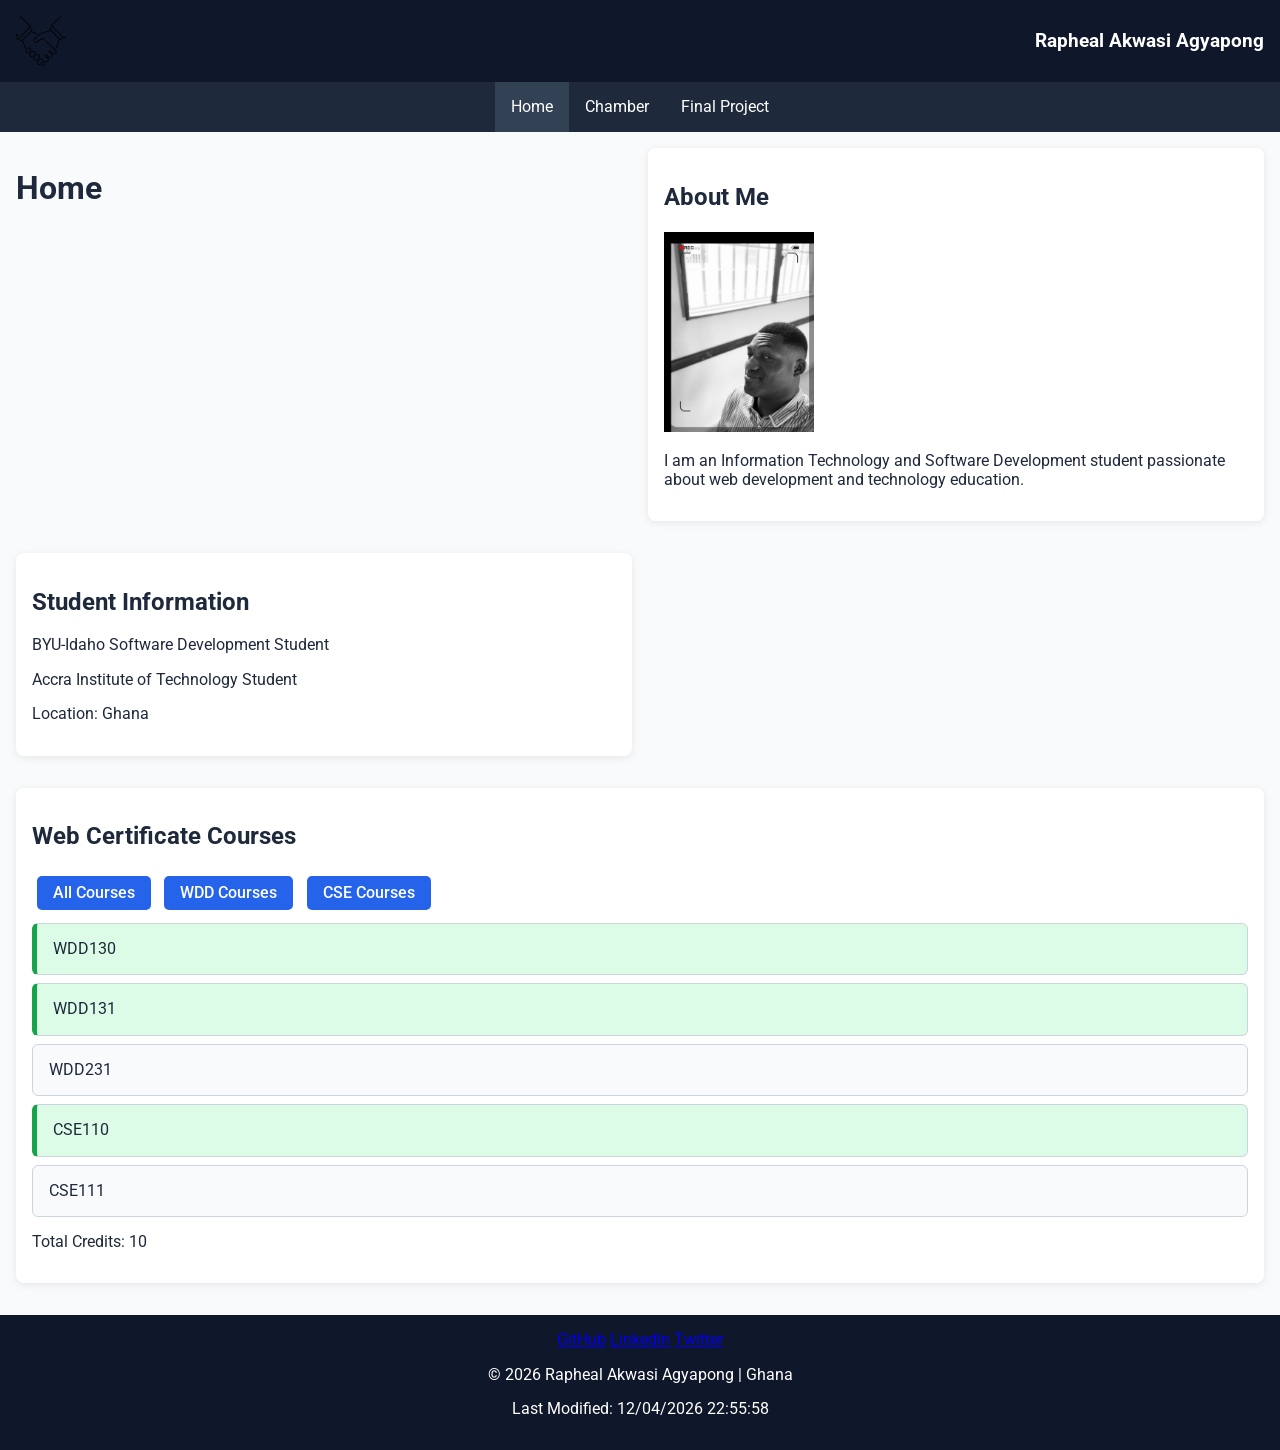
<file: index.html>
<!DOCTYPE html>
<html lang="en">
<head>
    <meta charset="UTF-8">
    <meta name="viewport" content="width=device-width, initial-scale=1.0">
    <meta name="description" content="This is the WDD231 course home page for Rapheal Akwasi Agyapong showcasing web development projects, certificates, and student information.">
    <meta name="author" content="Rapheal Akwasi Agyapong">

    <title>WDD231 Home</title>

    <!-- Google Fonts -->
    <link rel="preconnect" href="https://fonts.googleapis.com">
    <link rel="preconnect" href="https://fonts.gstatic.com" crossorigin>
    <link href="https://fonts.googleapis.com/css2?family=Roboto:wght@400;700&display=swap" rel="stylesheet">

    <!-- CSS -->
    <link rel="stylesheet" href="styles/normalize.css">
    <link rel="stylesheet" href="styles/small.css">
    <link rel="stylesheet" href="styles/larger.css">

    <!-- JavaScript -->
    <script src="scripts/navigation.js" defer></script>
    <script src="scripts/date.js" defer></script>
    <script src="scripts/course.js" defer></script>
</head>

<body>
    <header>
        <img src="images/logo.svg" alt="Website Logo" width="50">
        <span>Rapheal Akwasi Agyapong</span>
        <button id="menu">☰</button>
    </header>

    <nav id="nav">
        <a href="index.html" class="active">Home</a>
        <a href="chamber/">Chamber</a>
        <a href="final_project/">Final Project</a>
    </nav>

    <main>
        <h1>Home</h1>

        <section>
            <h2>About Me</h2>
            <img src="images/profile.jpg" alt="Profile Picture" width="150">
            <p>
                I am an Information Technology and Software Development student
                passionate about web development  and technology education.
            </p>
        </section>

        <section>
            <h2>Student Information</h2>
            <p>BYU-Idaho Software Development Student</p>
            <p>Accra Institute of Technology Student</p>
            <p>Location: Ghana</p>
        </section>

        <section>
            <h2>Web Certificate Courses</h2>

            <div class="buttons">
                <button id="all">All Courses</button>
                <button id="wdd">WDD Courses</button>
                <button id="cse">CSE Courses</button>
            </div>

            <div id="courses"></div>
            <p id="credits"></p>
        </section>
    </main>

    <footer>
        <div class="socials">
            <a href="https://github.com/">GitHub</a>
            <a href="https://linkedin.com/">LinkedIn</a>
            <a href="https://twitter.com/">Twitter</a>
        </div>

        <p id="copyright"></p>
        <p id="lastModified"></p>
    </footer>
</body>
</html>
</file>
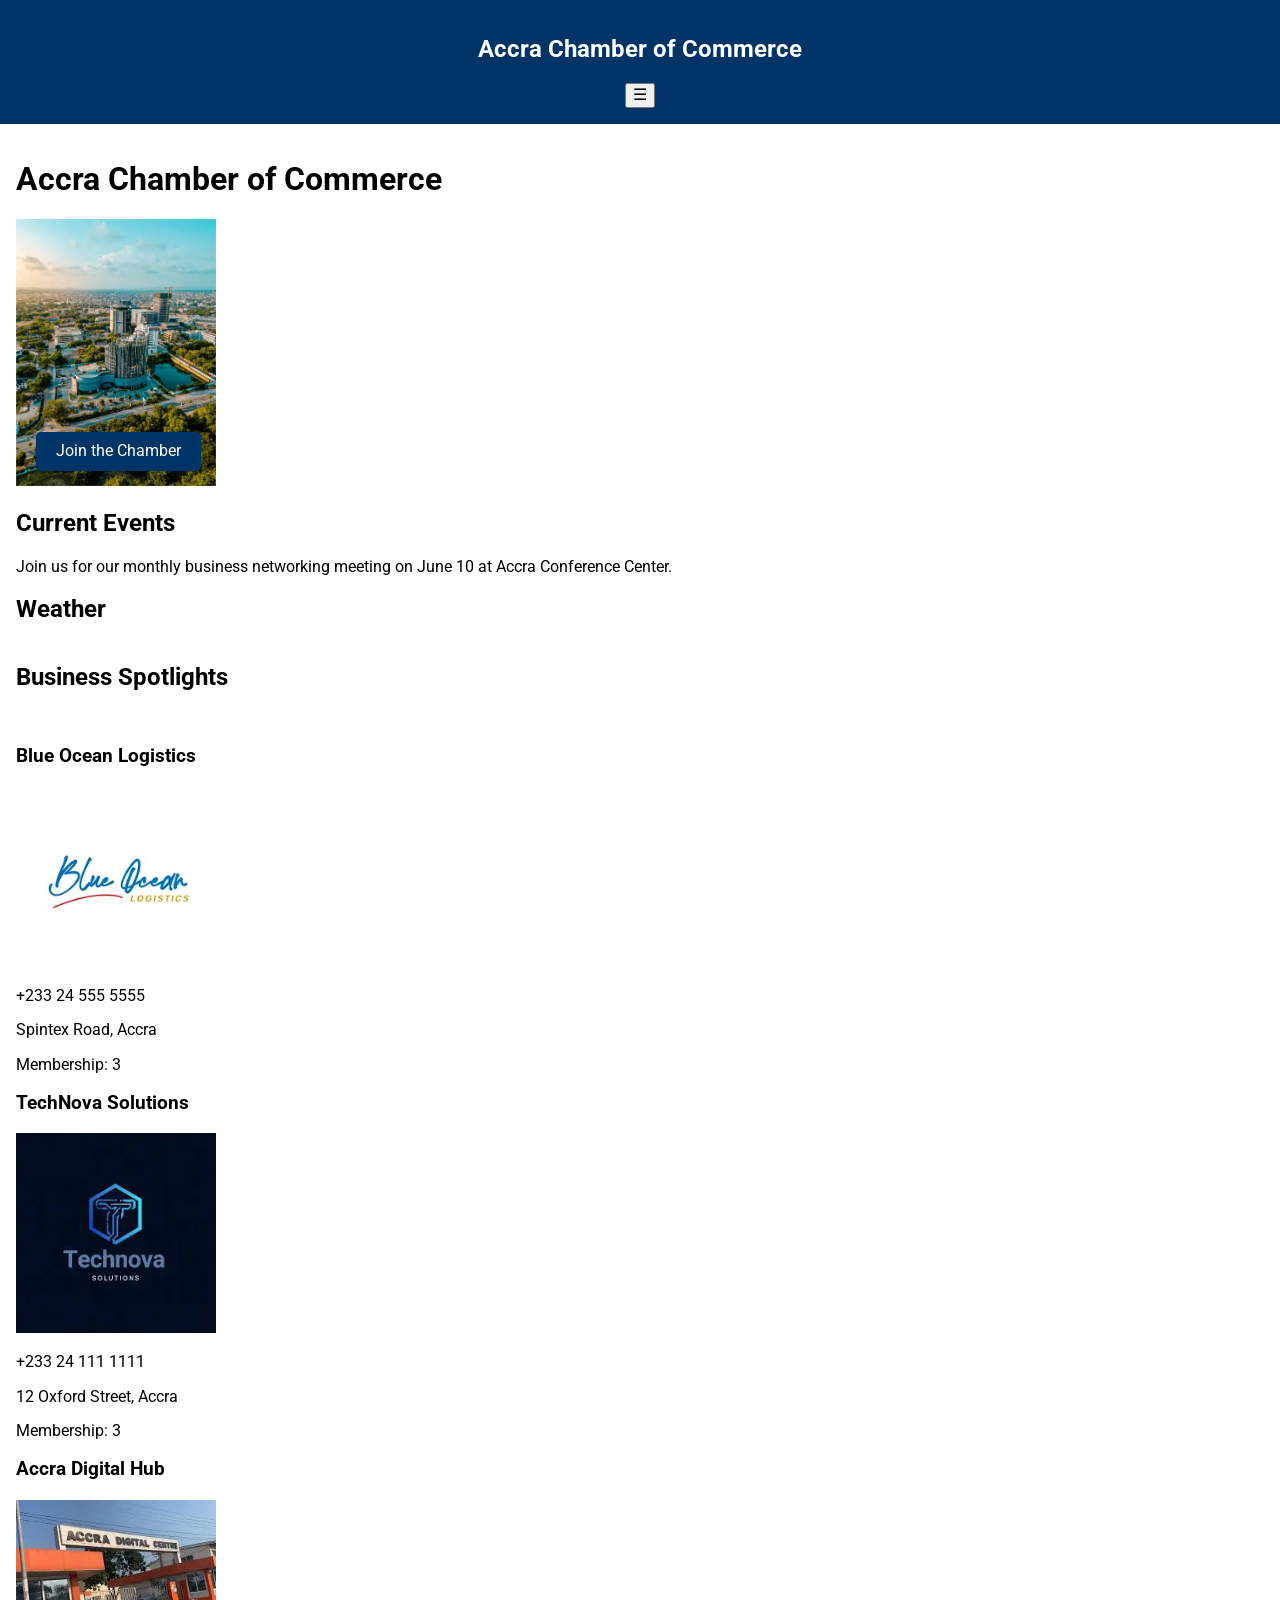
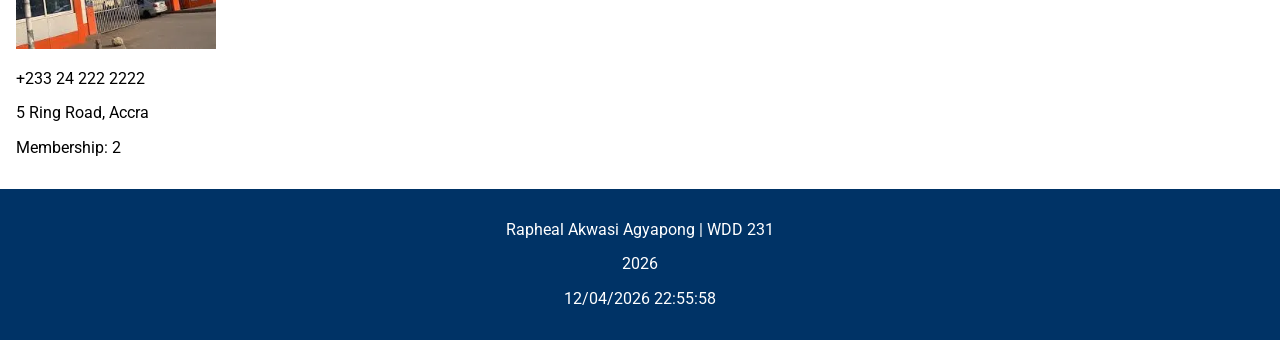
<file: chamber/index.html>
<!DOCTYPE html>
<html lang="en">
<head>
    <meta charset="UTF-8">
    <meta name="viewport" content="width=device-width, initial-scale=1.0">

    <title>Accra Chamber of Commerce | Home</title>

    <meta name="description" content="Welcome to the Accra Chamber of Commerce. Explore local businesses, events, weather updates, and join today.">
    <meta name="author" content="Rapheal Akwasi Agyapong">

    <!-- ✅ Open Graph -->
    <meta property="og:title" content="Accra Chamber of Commerce Home Page Directory">
    <meta property="og:description" content="Discover businesses, events, and opportunities with the Accra Chamber of Commerce.">
    <meta property="og:image" content="https://es-ralph.github.io/wdd231/chamber/images/logo.png">
    <meta property="og:url" content="https://es-ralph.github.io/wdd231/chamber/index.html">

    <!-- ✅ Google Fonts -->
    <link rel="preconnect" href="https://fonts.googleapis.com">
    <link rel="preconnect" href="https://fonts.gstatic.com" crossorigin>
    <link href="https://fonts.googleapis.com/css2?family=Roboto:wght@400;700&display=swap" rel="stylesheet">

    <!-- ✅ Favicon -->
    <link rel="icon" href="images/favicon.ico">

    <!-- ✅ CSS -->
    <link rel="stylesheet" href="styles/normalize.css">
    <link rel="stylesheet" href="styles/small.css">

    <!-- ✅ JS -->
    <script defer src="scripts/home.js"></script>
</head>

<body>

<header>
    <h2>Accra Chamber of Commerce</h2>
    <button id="menu" aria-label="Open navigation menu">☰</button>

    <nav>
        <ul>
            <li><a href="index.html" class="active">Home</a></li>
            <li><a href="directory.html">Directory</a></li>
            <li><a href="join.html">Join</a></li>
            <li><a href="discover.html">Discover</a></li>
        </ul>
    </nav>
</header>

<main>

    <!-- ✅ REQUIRED H1 -->
    <h1>Accra Chamber of Commerce</h1>

    <!-- ✅ HERO -->
    <section class="hero">
        <img src="images/hero.webp" alt="Accra business district">
        <a href="join.html" class="cta">Join the Chamber</a>
    </section>

    <!-- ✅ EVENTS -->
    <section class="events">
        <h2>Current Events</h2>
        <p>Join us for our monthly business networking meeting on June 10 at Accra Conference Center.</p>
    </section>

    <!-- ✅ WEATHER -->
    <section class="weather">
        <h2>Weather</h2>
        <p id="temp"></p>
        <p id="desc"></p>
        <div id="forecast"></div>
    </section>

    <!-- ✅ SPOTLIGHT -->
    <section class="spotlight">
        <h2>Business Spotlights</h2>
        <div id="spotlights"></div>
    </section>

</main>

<footer>
    <p>Rapheal Akwasi Agyapong | WDD 231</p>
    <p id="year"></p>
    <p id="lastModified"></p>
</footer>

</body>
</html>
</file>
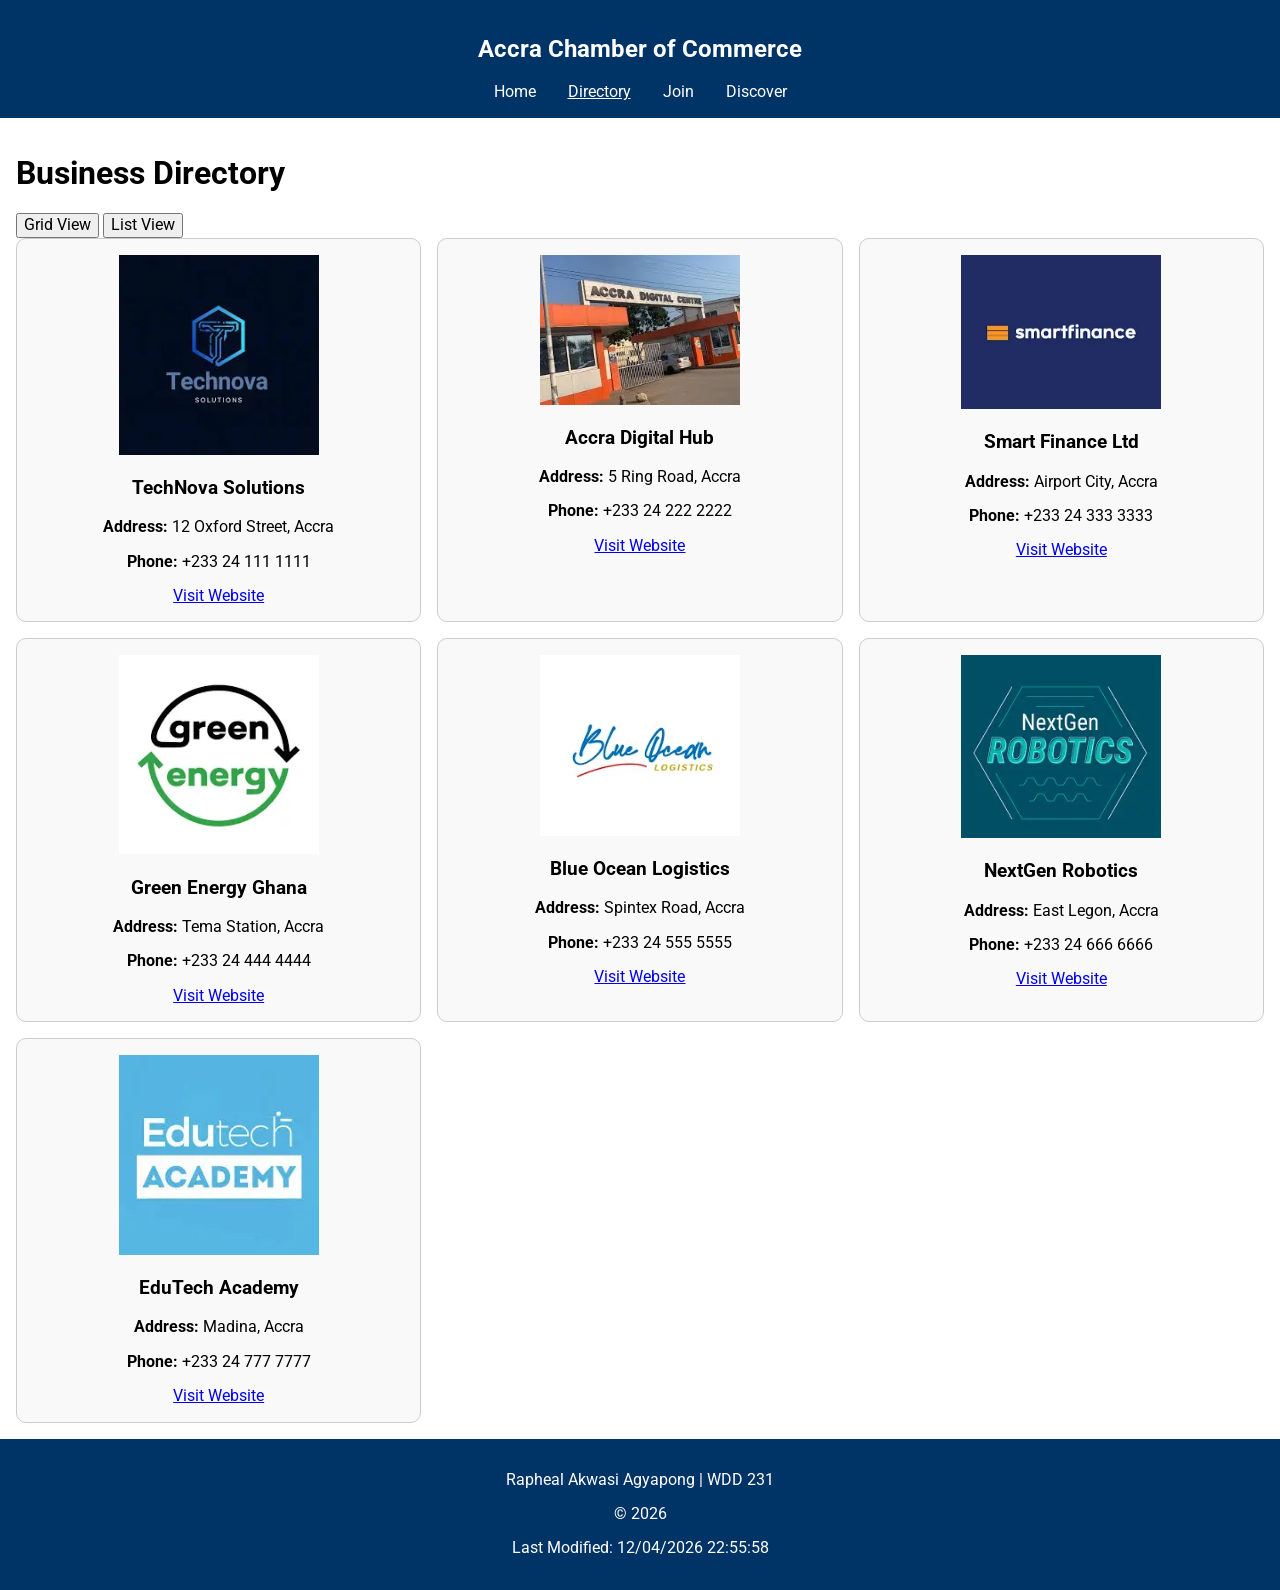
<file: chamber/directory.html>
<!DOCTYPE html>
<html lang="en">

<head>
    <meta charset="UTF-8">
    <meta name="viewport" content="width=device-width, initial-scale=1.0">

    <title>Accra Chamber of Commerce | Business Directory</title>

    <meta name="description" content="Explore verified businesses, organizations, and services listed in the Accra Chamber of Commerce directory across Ghana.">
    <meta name="author" content="Rapheal Akwasi Agyapong">

    <!-- ✅ Open Graph (FIXED) -->
    <meta property="og:title" content="Accra Chamber Directory of Businesses">
    <meta property="og:description" content="Explore verified companies and organizations in the Accra Chamber of Commerce directory with contact details and services.">
    <meta property="og:image" content="https://es-ralph.github.io/wdd231/chamber/images/logo.png">
    <meta property="og:url" content="https://es-ralph.github.io/wdd231/chamber/directory.html">

    <!-- ✅ Google Fonts (FIXED) -->
    <!-- Google Fonts -->
    <link rel="preconnect" href="https://fonts.googleapis.com">
    <link rel="preconnect" href="https://fonts.gstatic.com" crossorigin>
    <link href="https://fonts.googleapis.com/css2?family=Roboto:wght@400;700&display=swap" rel="stylesheet">

    <link rel="icon" href="favicon.ico">

    <!-- CSS -->
    <link rel="stylesheet" href="styles/normalize.css">
    <link rel="stylesheet" href="styles/small.css">
    <link rel="stylesheet" href="styles/larger.css">

    <!-- JS -->
    <script defer src="scripts/directory.js"></script>
</head>

<body>

<header>
    <h2>Accra Chamber of Commerce</h2>

    <button id="menu" aria-label="Open navigation menu">☰</button>

    <nav>
        <ul>
            <li><a href="index.html">Home</a></li>
            <li><a href="directory.html" class="active">Directory</a></li>
            <li><a href="join.html">Join</a></li>
            <li><a href="discover.html">Discover</a></li>
        </ul>
    </nav>
</header>

<main>
    <h1>Business Directory</h1>

    <div class="view-buttons">
        <button id="grid">Grid View</button>
        <button id="list">List View</button>
    </div>

    <section id="members" class="grid"></section>
</main>

<footer>
    <p>Rapheal Akwasi Agyapong | WDD 231</p>
    <p id="year"></p>
    <p id="lastModified"></p>
</footer>

</body>
</html>
</file>
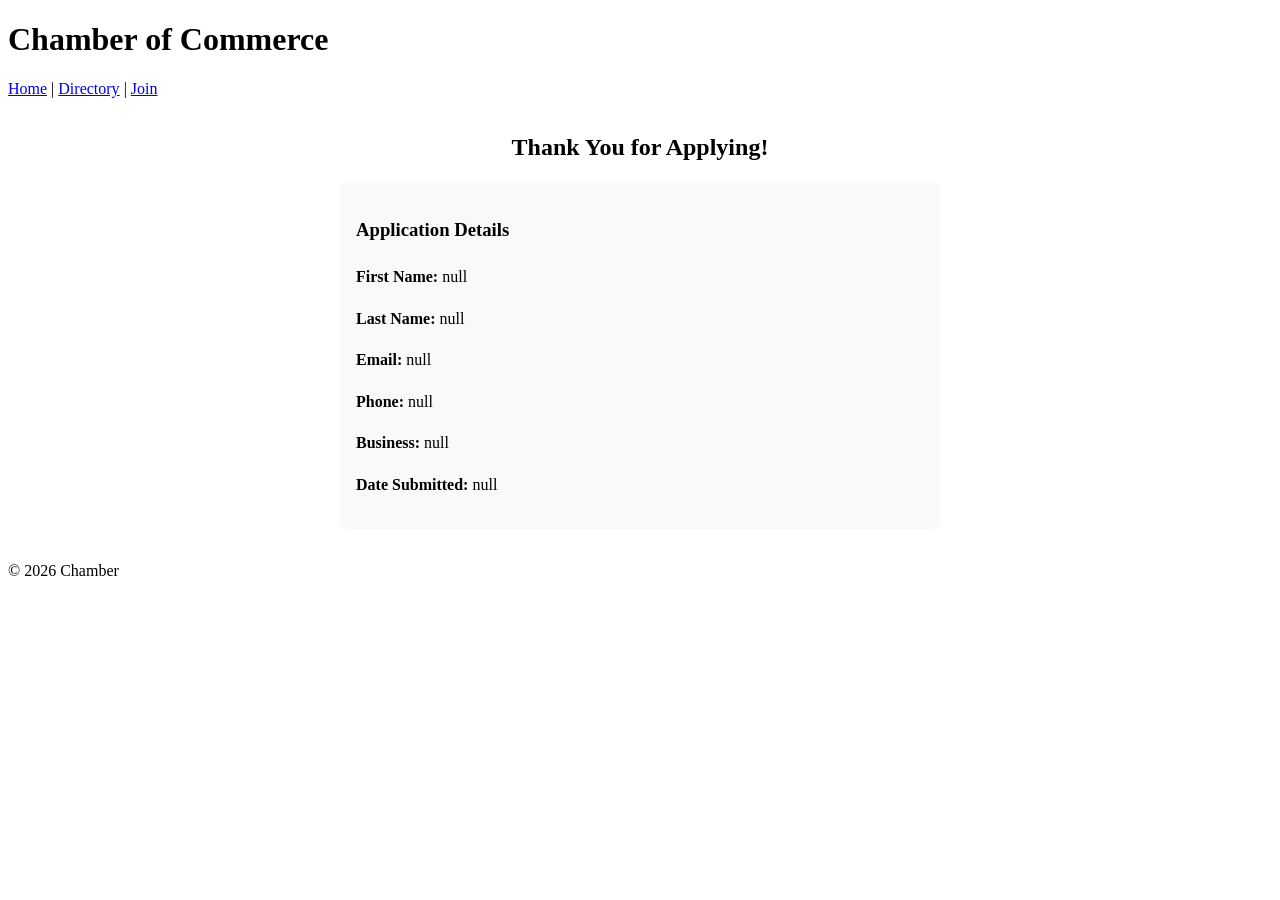
<file: chamber/thankyou.html>
<!DOCTYPE html>
<html lang="en">
<head>
  <meta charset="UTF-8">
  <meta name="viewport" content="width=device-width, initial-scale=1.0">
  <title>Thank You</title>

  <link rel="stylesheet" href="styles/thankyou.css">
</head>

<body>

<header>
  <h1>Chamber of Commerce</h1>
  <nav>
    <a href="index.html">Home</a> |
    <a href="directory.html">Directory</a> |
    <a href="join.html">Join</a>
  </nav>
</header>

<main>
  <h2>Thank You for Applying!</h2>

  <div id="output" class="card"></div>
</main>

<footer>
  <p>&copy; 2026 Chamber</p>
</footer>

<script src="scripts/thankyou.js" defer></script>

</body>
</html>
</file>
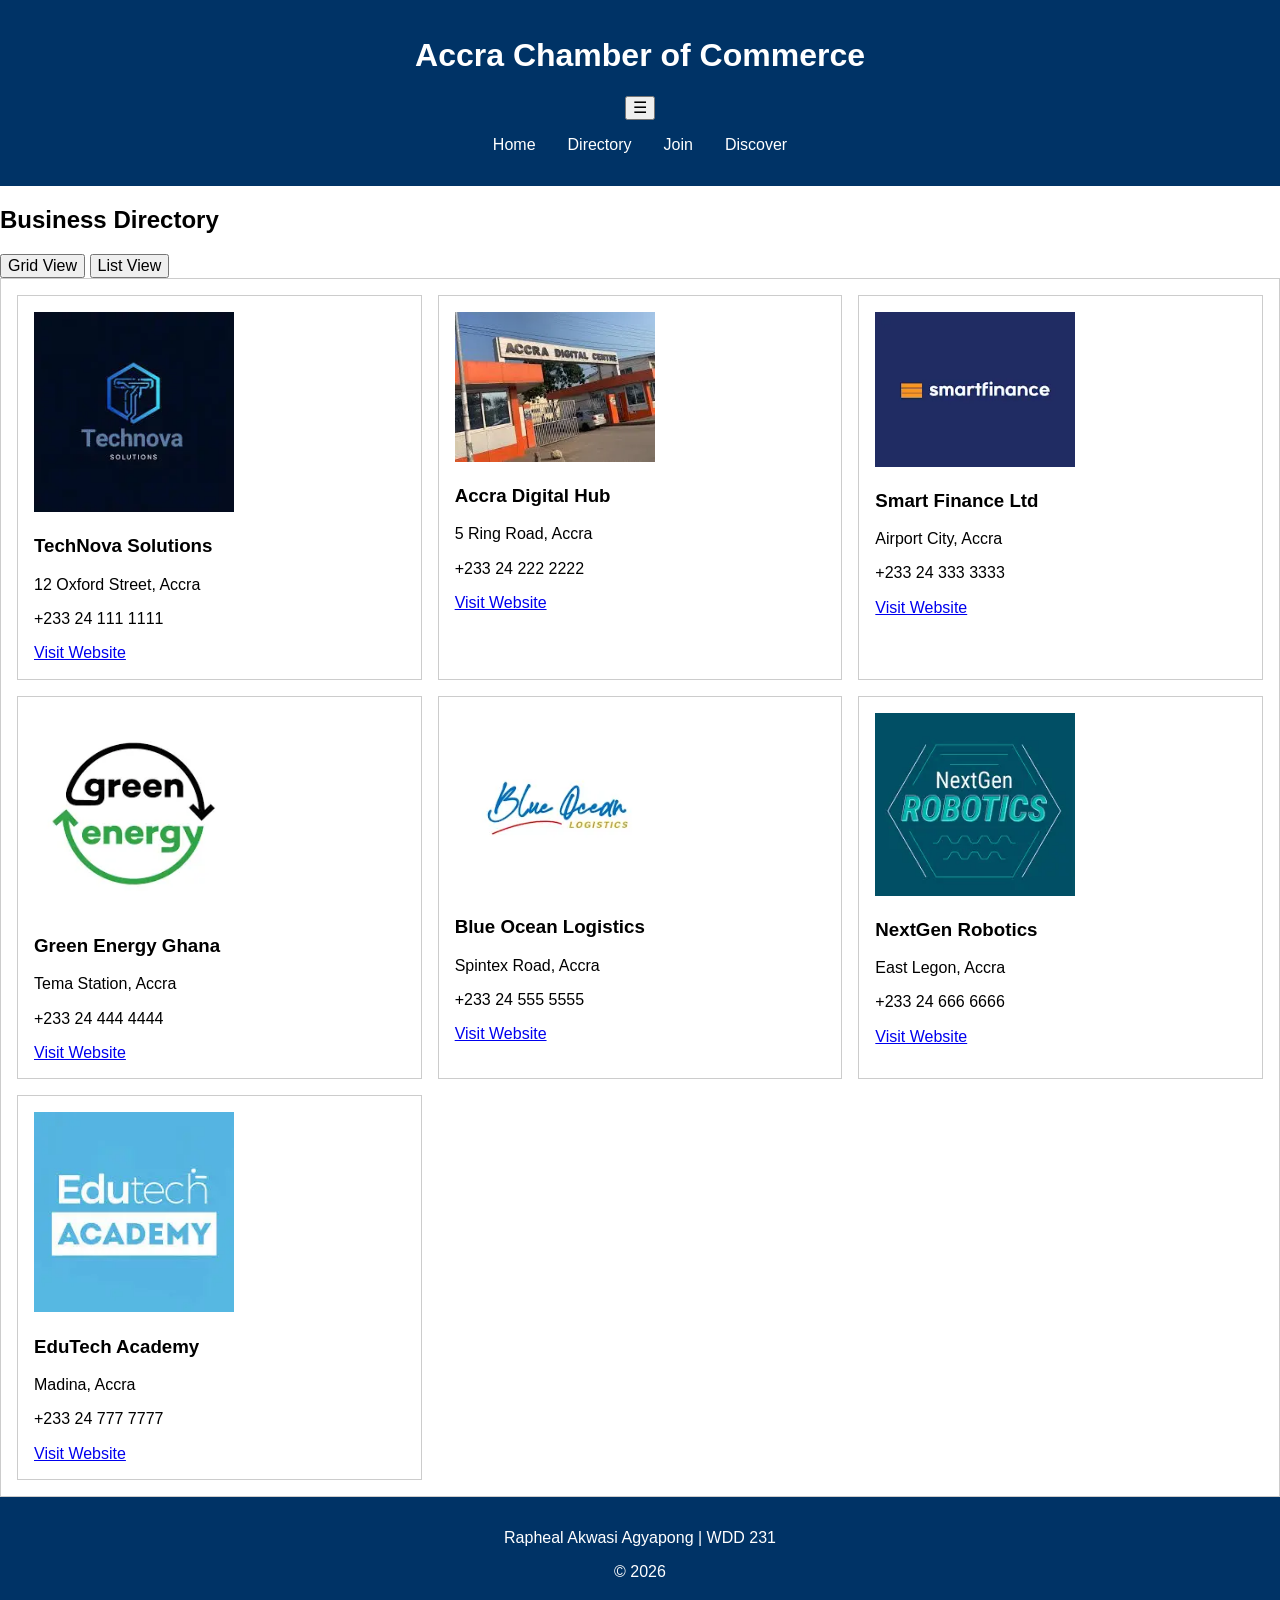
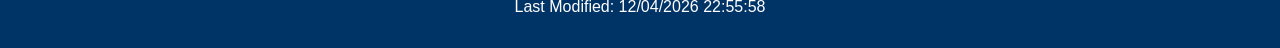
<file: Week02/directory.html>
<!DOCTYPE html>
<html lang="en">
<head>
    <meta charset="UTF-8">
    <meta name="viewport" content="width=device-width, initial-scale=1.0">
    <meta name="description" content="Accra Chamber of Commerce directory page">
    <meta name="author" content="Rapheal Akwasi Agyapong">

    <meta property="og:title" content="Accra Chamber Directory">
    <meta property="og:description" content="Business directory for Accra Chamber of Commerce">
    <meta property="og:image" content="images/logo.png">
    <meta property="og:url" content="https://yourgithubusername.github.io/wdd231/chamber/">

    <link rel="icon" href="favicon.ico">

    <link rel="stylesheet" href="styles/normalize.css">
    <link rel="stylesheet" href="styles/small.css">
    <link rel="stylesheet" href="styles/larger.css">

    <script defer src="scripts/directory.js"></script>

    <title>Chamber Directory</title>
</head>
<body>

<header>
    <h1>Accra Chamber of Commerce</h1>
    <button id="menu">☰</button>

    <nav>
        <ul>
            <li><a href="index.html">Home</a></li>
            <li><a href="directory.html" class="active">Directory</a></li>
            <li><a href="#">Join</a></li>
            <li><a href="#">Discover</a></li>
        </ul>
    </nav>
</header>

<main>
    <h2>Business Directory</h2>

    <div class="view-buttons">
        <button id="grid">Grid View</button>
        <button id="list">List View</button>
    </div>

    <section id="members" class="grid"></section>
</main>

<footer>
    <p>Rapheal Akwasi Agyapong | WDD 231</p>
    <p id="year"></p>
    <p id="lastModified"></p>
</footer>

</body>
</html>
</file>
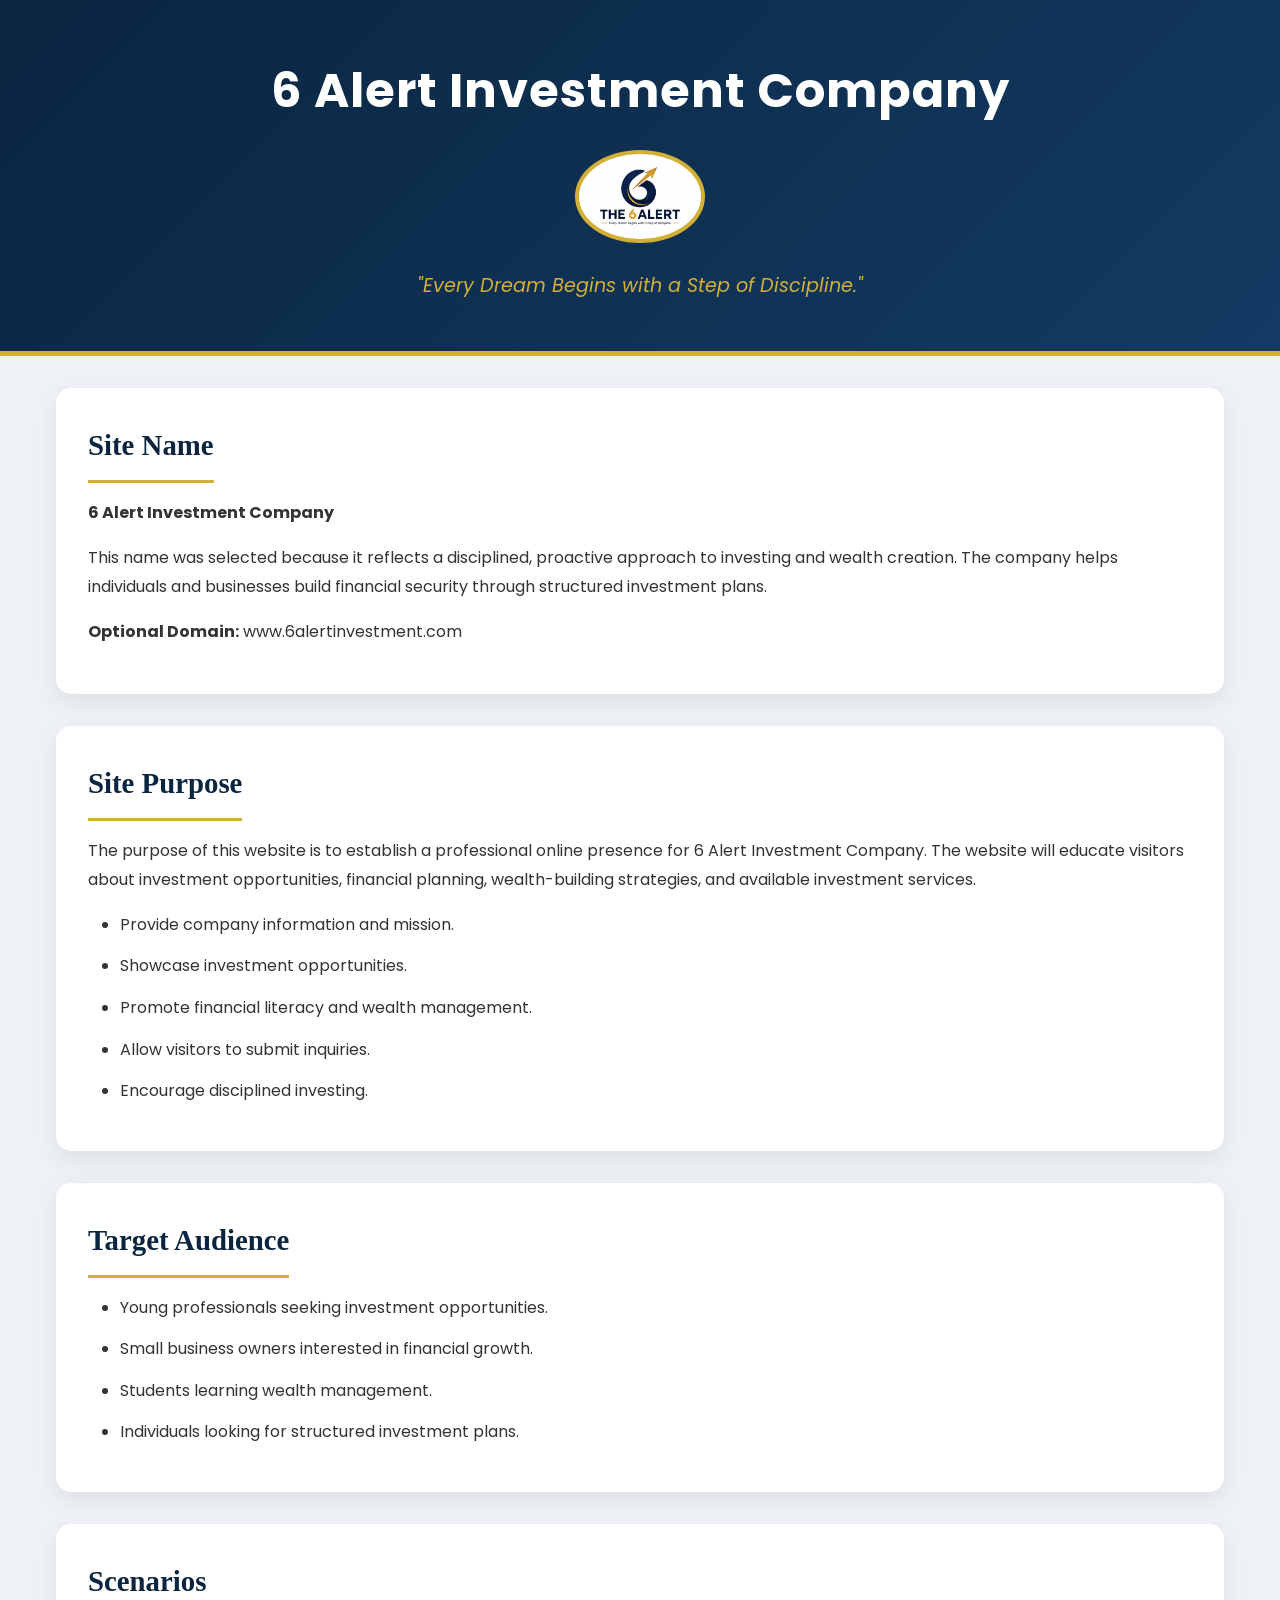
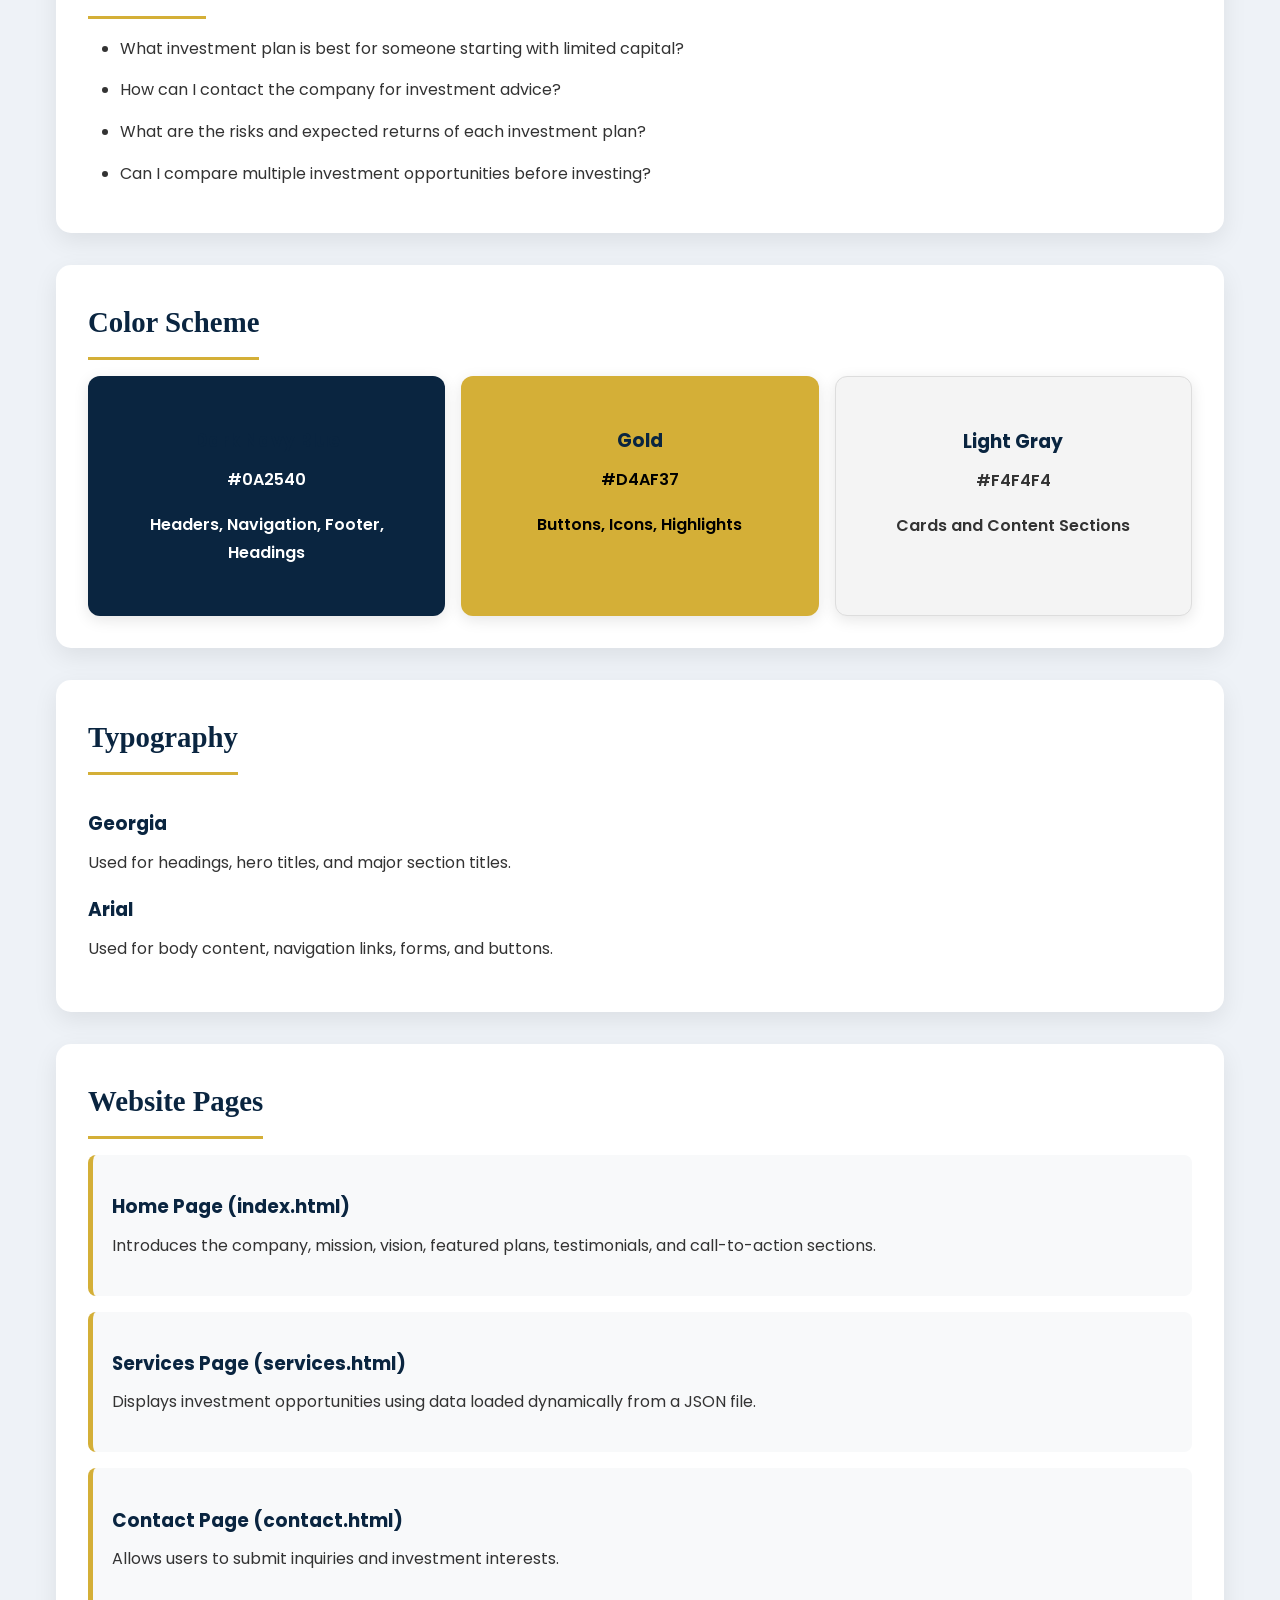
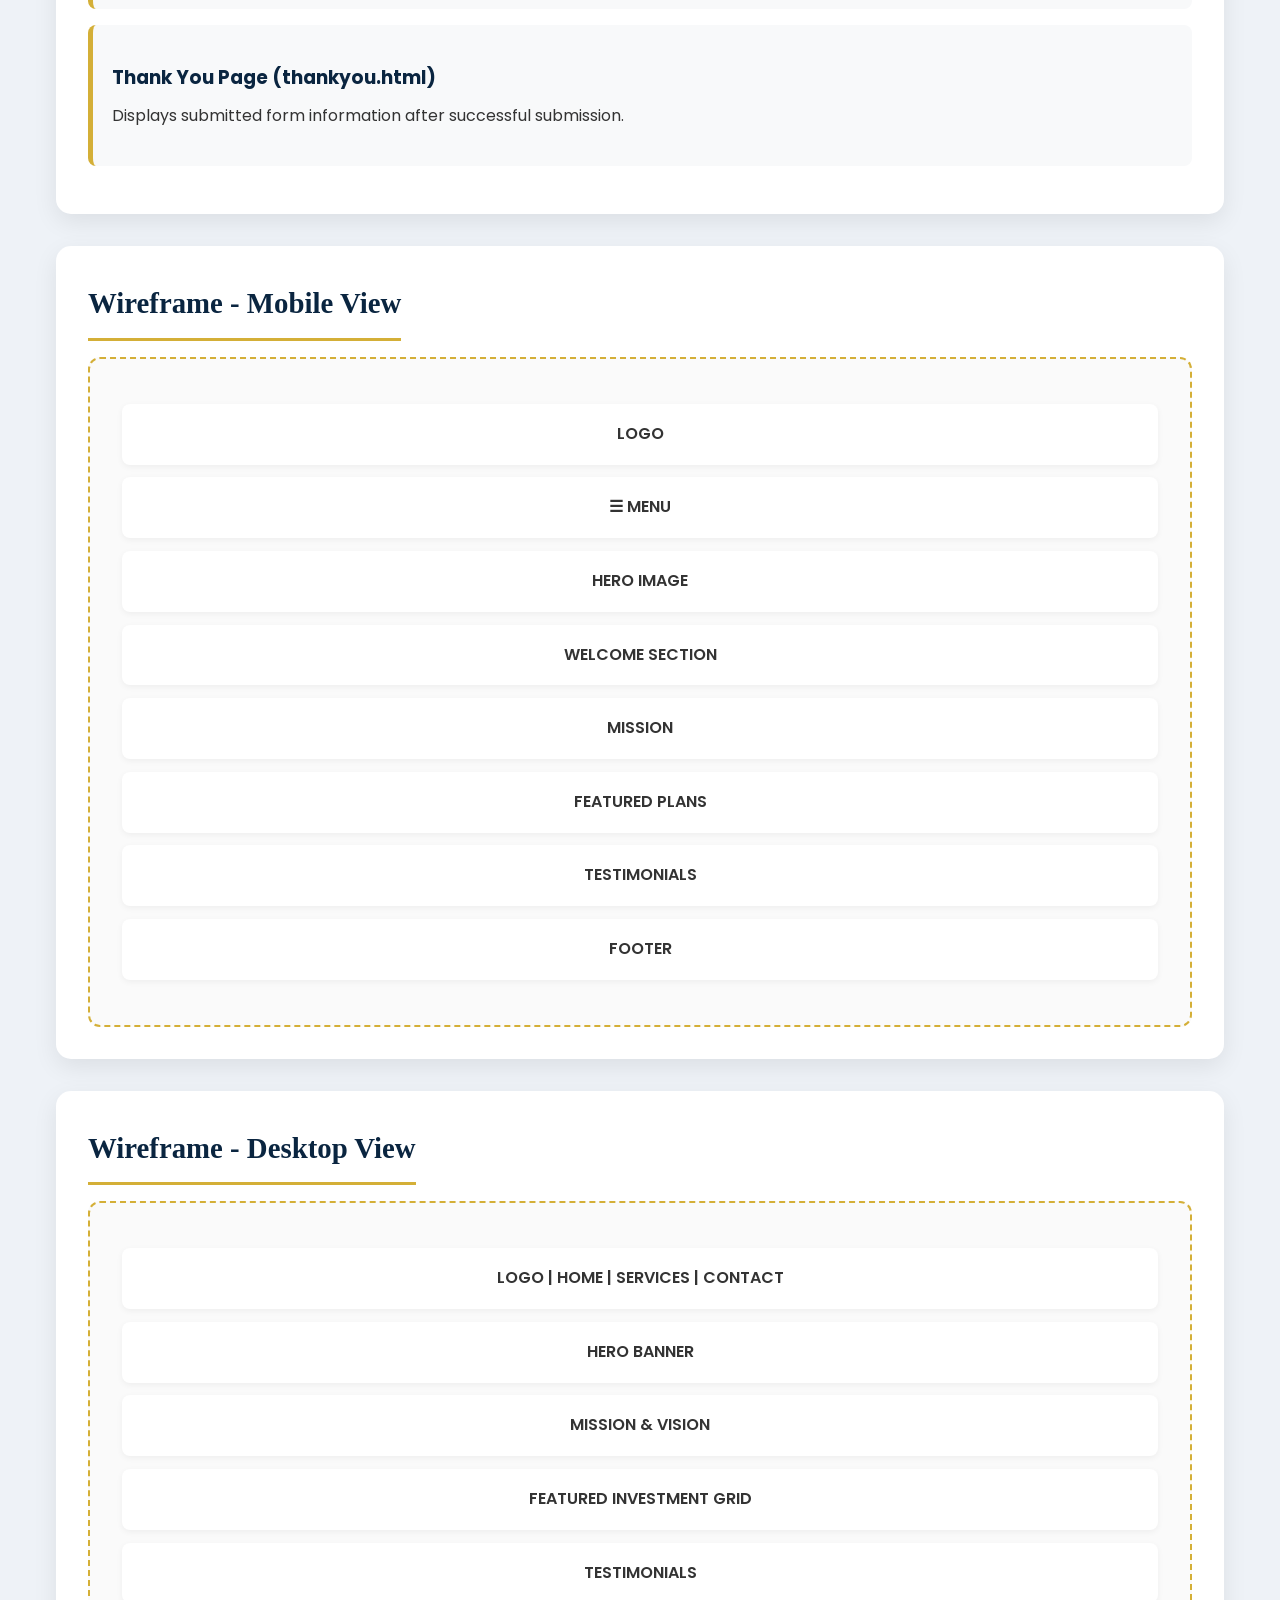
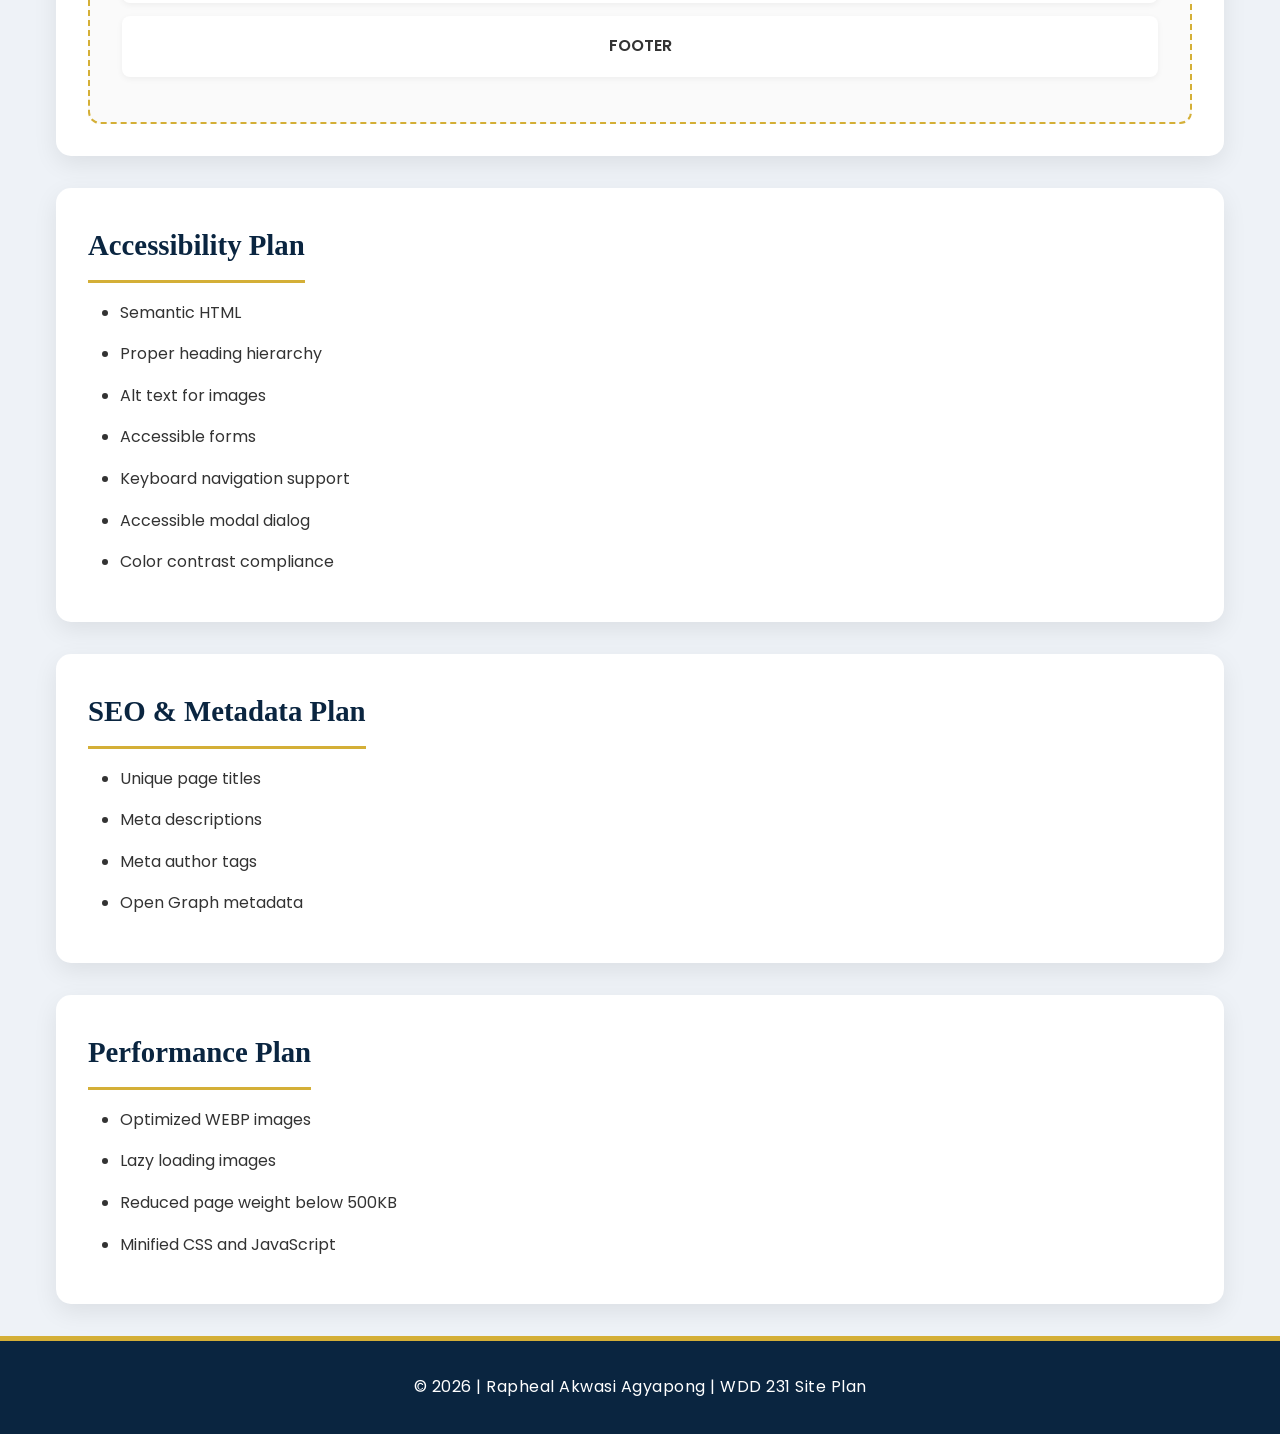
<file: Week05/siteplan.html>
<!DOCTYPE html>
<html lang="en">
<head>
    <meta charset="UTF-8">
    <meta name="author" content="Rapheal Akwasi Agyapong">
    <meta name="description" content="Site Plan for 6 Alert Investment Company Website">
    <meta name="viewport" content="width=device-width, initial-scale=1.0">
    <title>6 Alert Investment Company Site Plan</title>

    <link rel="stylesheet" href="styles/siteplan.css">
    <link rel="icon" href="images/favicon.ico">
</head>
<body>

    <header>
        <h1>6 Alert Investment Company</h1>
        <img src="images/company-logo.webp" alt="6 Alert Investment Company Logo" class="logo">
        <p class="motto">"Every Dream Begins with a Step of Discipline."</p>
    </header>

    <main>

        <section>
            <h2>Site Name</h2>
            <p><strong>6 Alert Investment Company</strong></p>
            <p>
                This name was selected because it reflects a disciplined,
                proactive approach to investing and wealth creation.
                The company helps individuals and businesses build
                financial security through structured investment plans.
            </p>
            <p><strong>Optional Domain:</strong> www.6alertinvestment.com</p>
        </section>

        <section>
            <h2>Site Purpose</h2>
            <p>
                The purpose of this website is to establish a professional online
                presence for 6 Alert Investment Company. The website will educate
                visitors about investment opportunities, financial planning,
                wealth-building strategies, and available investment services.
            </p>

            <ul>
                <li>Provide company information and mission.</li>
                <li>Showcase investment opportunities.</li>
                <li>Promote financial literacy and wealth management.</li>
                <li>Allow visitors to submit inquiries.</li>
                <li>Encourage disciplined investing.</li>
            </ul>
        </section>

        <section>
            <h2>Target Audience</h2>

            <ul>
                <li>Young professionals seeking investment opportunities.</li>
                <li>Small business owners interested in financial growth.</li>
                <li>Students learning wealth management.</li>
                <li>Individuals looking for structured investment plans.</li>
            </ul>
        </section>

        <section>
            <h2>Scenarios</h2>

            <ul>
                <li>What investment plan is best for someone starting with limited capital?</li>
                <li>How can I contact the company for investment advice?</li>
                <li>What are the risks and expected returns of each investment plan?</li>
                <li>Can I compare multiple investment opportunities before investing?</li>
            </ul>
        </section>

        <section>
            <h2>Color Scheme</h2>

            <div class="color-grid">

                <div class="color-card navy">
                    <h3>Dark Navy Blue</h3>
                    <p>#0A2540</p>
                    <p>Headers, Navigation, Footer, Headings</p>
                </div>

                <div class="color-card gold">
                    <h3>Gold</h3>
                    <p>#D4AF37</p>
                    <p>Buttons, Icons, Highlights</p>
                </div>

                <div class="color-card gray">
                    <h3>Light Gray</h3>
                    <p>#F4F4F4</p>
                    <p>Cards and Content Sections</p>
                </div>

            </div>
        </section>

        <section>
            <h2>Typography</h2>

            <h3>Georgia</h3>
            <p>
                Used for headings, hero titles, and major section titles.
            </p>

            <h3>Arial</h3>
            <p>
                Used for body content, navigation links, forms, and buttons.
            </p>
        </section>

        <section>
            <h2>Website Pages</h2>

            <article>
                <h3>Home Page (index.html)</h3>
                <p>
                    Introduces the company, mission, vision, featured plans,
                    testimonials, and call-to-action sections.
                </p>
            </article>

            <article>
                <h3>Services Page (services.html)</h3>
                <p>
                    Displays investment opportunities using data loaded
                    dynamically from a JSON file.
                </p>
            </article>

            <article>
                <h3>Contact Page (contact.html)</h3>
                <p>
                    Allows users to submit inquiries and investment interests.
                </p>
            </article>

            <article>
                <h3>Thank You Page (thankyou.html)</h3>
                <p>
                    Displays submitted form information after successful submission.
                </p>
            </article>
        </section>

        <section>
            <h2>Wireframe - Mobile View</h2>

            <div class="wireframe">
                <p>LOGO</p>
                <p>☰ MENU</p>
                <p>HERO IMAGE</p>
                <p>WELCOME SECTION</p>
                <p>MISSION</p>
                <p>FEATURED PLANS</p>
                <p>TESTIMONIALS</p>
                <p>FOOTER</p>
            </div>
        </section>

        <section>
            <h2>Wireframe - Desktop View</h2>

            <div class="wireframe desktop">
                <p>LOGO | HOME | SERVICES | CONTACT</p>
                <p>HERO BANNER</p>
                <p>MISSION & VISION</p>
                <p>FEATURED INVESTMENT GRID</p>
                <p>TESTIMONIALS</p>
                <p>FOOTER</p>
            </div>
        </section>

        <section>
            <h2>Accessibility Plan</h2>

            <ul>
                <li>Semantic HTML</li>
                <li>Proper heading hierarchy</li>
                <li>Alt text for images</li>
                <li>Accessible forms</li>
                <li>Keyboard navigation support</li>
                <li>Accessible modal dialog</li>
                <li>Color contrast compliance</li>
            </ul>
        </section>

        <section>
            <h2>SEO & Metadata Plan</h2>

            <ul>
                <li>Unique page titles</li>
                <li>Meta descriptions</li>
                <li>Meta author tags</li>
                <li>Open Graph metadata</li>
            </ul>
        </section>

        <section>
            <h2>Performance Plan</h2>

            <ul>
                <li>Optimized WEBP images</li>
                <li>Lazy loading images</li>
                <li>Reduced page weight below 500KB</li>
                <li>Minified CSS and JavaScript</li>
            </ul>
        </section>

    </main>

    <footer>

    <p>&copy; 2026 | Rapheal Akwasi Agyapong | WDD 231 Site Plan</p>

</footer>
</body>
</html>
</file>
<file: styles/small.css>
body {
    font-family: 'Roboto', sans-serif;
    margin: 0;
    padding: 0;
    background-color: #f8fafc;
    color: #1e293b;
}

/* HEADER */
header {
    background: #0f172a;
    color: white;
    display: flex;
    align-items: center;
    justify-content: space-between;
    padding: 1rem;
}

header span {
    font-size: 1.2rem;
    font-weight: bold;
}

/* LOGO */
.logo {
    width: 70px;
    height: auto;
    background-color: white;
    padding: 5px;
    border-radius: 8px;
}

/* MENU BUTTON */
#menu {
    font-size: 2rem;
    background: none;
    border: none;
    color: white;
    cursor: pointer;
}

/* NAVIGATION */
nav {
    display: none;
    flex-direction: column;
    background: #1e293b;
}

nav.open {
    display: flex;
}

nav a {
    color: white;
    text-decoration: none;
    padding: 1rem;
    transition: background 0.3s ease;
}

nav a:hover,
.active {
    background: #334155;
    color: #ffffff;
}

/* MAIN CONTENT */
main {
    padding: 1rem;
}

section {
    background: white;
    margin-bottom: 1rem;
    padding: 1rem;
    border-radius: 8px;
    box-shadow: 0 2px 8px rgba(0, 0, 0, 0.08);
}

/* BUTTONS */
.buttons button {
    margin: 0.3rem;
    padding: 0.5rem 1rem;
    cursor: pointer;
    border: none;
    border-radius: 5px;
    background: #2563eb;
    color: white;
    font-weight: 500;
    transition: background 0.3s ease;
}

.buttons button:hover {
    background: #1d4ed8;
}

/* COURSE CARDS */
.course-card {
    padding: 1rem;
    margin: 0.5rem 0;
    border-radius: 6px;
    background: #f8fafc;
    border: 1px solid #cbd5e1;
}

.completed {
    background: #dcfce7;
    border-left: 5px solid #16a34a;
}

/* FOOTER */
footer {
    background: #0f172a;
    color: white;
    text-align: center;
    padding: 1rem;
}
</file>
<file: styles/larger.css>
@media screen and (min-width: 768px) {

    #menu {
        display: none;
    }

    nav {
        display: flex;
        flex-direction: row;
        justify-content: center;
    }

    main {
        display: grid;
        grid-template-columns: 1fr 1fr;
        gap: 1rem;
    }

    section:last-child {
        grid-column: span 2;
    }
}
</file>
<file: chamber/styles/small.css>
/* =======================
   GENERAL
======================= */
body {
    font-family: 'Roboto', sans-serif;
    margin: 0;
    overflow-x: hidden;
}

main {
    padding: 1rem;
}

img {
    width: 100%;
    max-width: 200px;
    height: auto;
}


/* =======================
   HEADER & FOOTER
======================= */
header,
footer {
    background: #003366;
    color: white;
    text-align: center;
    padding: 1rem;
}


/* =======================
   NAVIGATION (MOBILE FIRST)
======================= */
nav {
    display: none;
}

nav.open {
    display: block;
}

nav ul {
    list-style: none;
    margin: 0;
    padding: 0;

    display: flex;
    flex-direction: column;
}

nav a {
    color: white;
    text-decoration: none;
}

nav a:hover,
.active {
    text-decoration: underline;
}


/* =======================
   HERO SECTION
======================= */
.hero {
    position: relative;
}

.hero img {
    width: 100%;
}

.cta {
    position: absolute;
    bottom: 20px;
    left: 20px;
    background: #003366;
    color: white;
    padding: 10px 20px;
    text-decoration: none;
    border-radius: 5px;
}


/* =======================
   EVENTS + WEATHER
======================= */
.events,
.weather {
    margin: 1rem 0;
}


/* =======================
   SPOTLIGHT SECTION
======================= */
.spotlight {
    display: grid;
    grid-template-columns: 1fr;
    gap: 1rem;
}


/* =======================
   DIRECTORY GRID/LIST
======================= */
#members.grid {
    display: grid;
    grid-template-columns: repeat(auto-fit, minmax(250px, 1fr));
    gap: 1rem;
}

#members.list {
    display: block;
}

.list .card img {
    display: none;
}


/* =======================
   CARD DESIGN
======================= */
.card {
    border: 1px solid #ccc;
    padding: 1rem;
    text-align: center;
    border-radius: 10px;
    background: #f9f9f9;
}
</file>
<file: chamber/styles/larger.css>
/* =======================
   RESPONSIVE (DESKTOP)
======================= */
@media screen and (min-width: 768px) {

    /* NAVIGATION */
    nav {
        display: block;
    }

    nav ul {
        display: flex;
        flex-direction: row;
        justify-content: center;
        gap: 2rem; /* unified spacing */
    }

    #menu {
        display: none;
    }

    /* DIRECTORY GRID */
    #members.grid {
        grid-template-columns: repeat(3, 1fr);
    }

    /* SPOTLIGHT */
    .spotlight {
        grid-template-columns: repeat(3, 1fr);
    }
}
</file>
<file: chamber/styles/thankyou.css>
main {
  max-width: 600px;
  margin: auto;
  padding: 1rem;
}

.card {
  background: #f9f9f9;
  padding: 1rem;
  border-radius: 10px;
  line-height: 1.6;
}

h2 {
  text-align: center;
}
</file>
<file: Week02/styles/small.css>
body {
    font-family: Arial, sans-serif;
    margin: 0;
}

header, footer {
    background: #003366;
    color: white;
    padding: 1rem;
    text-align: center;
}

nav ul {
    list-style: none;
    padding: 0;
}

nav a {
    color: white;
    text-decoration: none;
}

.grid {
    display: grid;
    grid-template-columns: 1fr;
    gap: 1rem;
}

.list {
    display: block;
}

section {
    border: 1px solid #ccc;
    padding: 1rem;
}

img {
    width: 100%;
    max-width: 200px;
}
</file>
<file: Week02/styles/larger.css>
@media screen and (min-width: 768px) {
    .grid {
        grid-template-columns: repeat(3, 1fr);
    }

    nav ul {
        display: flex;
        justify-content: center;
        gap: 2rem;
    }
}
</file>
<file: Week05/styles/siteplan.css>
/* ==========================
GOOGLE FONT
========================== */
@import url('https://fonts.googleapis.com/css2?family=Poppins:wght@300;400;500;600;700&display=swap');

/* ==========================
GLOBAL STYLES
========================== */

* {
  margin: 0;
  padding: 0;
  box-sizing: border-box;
  }

html {
scroll-behavior: smooth;
}

body {
font-family: 'Poppins', sans-serif;
background: #eef2f7;
color: #333;
line-height: 1.8;
}

/* ==========================
HEADER
========================== */

header {
background: linear-gradient(135deg, #0A2540, #133b63);
color: white;
text-align: center;
padding: 3rem 1rem;
border-bottom: 5px solid #D4AF37;
}

header h1 {
font-size: 3rem;
font-weight: 700;
letter-spacing: 1px;
margin-bottom: 1rem;
}

.logo {
width: 130px;
height: auto;
border-radius: 50%;
border: 4px solid #D4AF37;
padding: 5px;
background: white;
margin-bottom: 1rem;
}

.motto {
color: #D4AF37;
font-size: 1.2rem;
font-style: italic;
}

/* ==========================
MAIN LAYOUT
========================== */

main {
max-width: 1200px;
margin: 2rem auto;
padding: 0 1rem;
}

/* ==========================
SECTION CARDS
========================== */

section {
background: white;
margin-bottom: 2rem;
padding: 2rem;
border-radius: 15px;
box-shadow: 0 8px 25px rgba(0,0,0,0.08);
transition: transform 0.3s ease,
box-shadow 0.3s ease;
}

section:hover {
transform: translateY(-4px);
box-shadow: 0 12px 30px rgba(0,0,0,0.12);
}

section h2 {
color: #0A2540;
font-size: 1.8rem;
margin-bottom: 1rem;
padding-bottom: .5rem;
border-bottom: 3px solid #D4AF37;
display: inline-block;
font-family: Georgia, serif;
}

section h3 {
color: #0A2540;
margin-bottom: .5rem;
margin-top: 1rem;
}

section p {
margin-bottom: 1rem;
}

/* ==========================
LISTS
========================== */

ul {
padding-left: 2rem;
}

li {
margin-bottom: .8rem;
}

/* ==========================
ARTICLES
========================== */

article {
background: #f8f9fa;
padding: 1.2rem;
border-left: 5px solid #D4AF37;
margin-bottom: 1rem;
border-radius: 8px;
}

/* ==========================
COLOR SCHEME CARDS
========================== */

.color-grid {
display: grid;
grid-template-columns: repeat(auto-fit, minmax(250px, 1fr));
gap: 1rem;
}

.color-card {
padding: 2rem;
text-align: center;
border-radius: 12px;
font-weight: 600;
box-shadow: 0 4px 15px rgba(0,0,0,0.1);
transition: transform .3s ease;
}

.color-card:hover {
transform: scale(1.03);
}

.navy {
background: #0A2540;
color: white;
}

.gold {
background: #D4AF37;
color: #000;
}

.gray {
background: #F4F4F4;
color: #333;
border: 1px solid #ddd;
}

/* ==========================
WIREFRAMES
========================== */

.wireframe {
background: #fafafa;
border: 2px dashed #D4AF37;
padding: 2rem;
border-radius: 12px;
}

.wireframe p {
background: white;
padding: 1rem;
margin: .8rem 0;
text-align: center;
border-radius: 8px;
font-weight: 600;
box-shadow: 0 2px 6px rgba(0,0,0,0.05);
}

/* ==========================
LINKS
========================== */

a {
color: #0A2540;
text-decoration: none;
font-weight: 600;
transition: color .3s ease;
}

a:hover {
color: #D4AF37;
}

/* ==========================
FOOTER
========================== */

footer {
background: #0A2540;
color: white;
text-align: center;
padding: 2rem;
border-top: 5px solid #D4AF37;
margin-top: 2rem;
}

footer p {
letter-spacing: 0.5px;
}

/* ==========================
RESPONSIVE DESIGN
========================== */

@media (max-width: 768px) {


header h1 {
    font-size: 2rem;
}

.logo {
    width: 100px;
}

section {
    padding: 1.5rem;
}

section h2 {
    font-size: 1.5rem;
}

.color-grid {
    grid-template-columns: 1fr;
}

}
</file>
